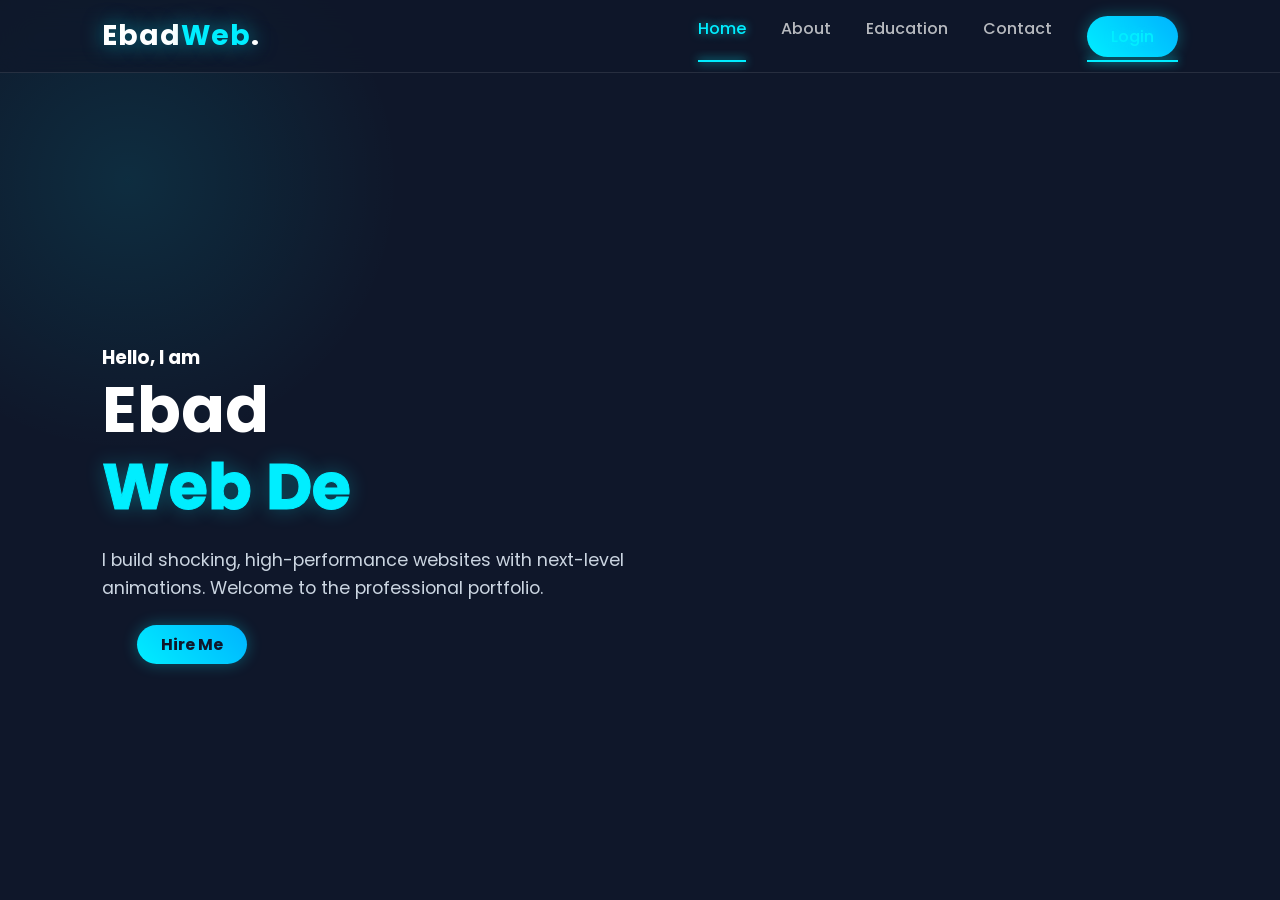
<file: index.html>
<!DOCTYPE html>
<html lang="en">
<head>
    <meta charset="UTF-8">
    <meta name="viewport" content="width=device-width, initial-scale=1.0">
    <title>Home | Ebad Web</title>
    <link rel="stylesheet" href="style.css">
    <link rel="stylesheet" href="https://cdnjs.cloudflare.com/ajax/libs/font-awesome/6.4.0/css/all.min.css">
</head>
<body>

    <!-- NAVBAR STARTS -->
    <header>
        <a href="index.html" class="logo">Ebad<span>Web</span>.</a>
        
        <!-- Hamburger Icon for Mobile -->
        <i class="fa-solid fa-bars" id="menu-icon"></i>

        <nav class="navbar">
            <!-- Notice: href mein direct .html files hain -->
            <a href="index.html" class="active">Home</a>
            <a href="about.html">About</a>
            <a href="education.html">Education</a>
            <a href="contact.html">Contact</a>
            <a href="#" class="btn-login">Login</a>
        </nav>
    </header>
    <!-- NAVBAR ENDS -->

    <section class="container fade-in">
        <h3>Hello, I am</h3>
        <h1>Ebad <br><span class="typing-text" style="color:#0ef"></span></h1>
        <p>I build shocking, high-performance websites with next-level animations. Welcome to the professional portfolio.</p>
        <div class="buttons">
            <a href="contact.html" class="btn-login">Hire Me</a>
        </div>
    </section>

    <script src="script.js"></script>
</body>
</html>
</file>
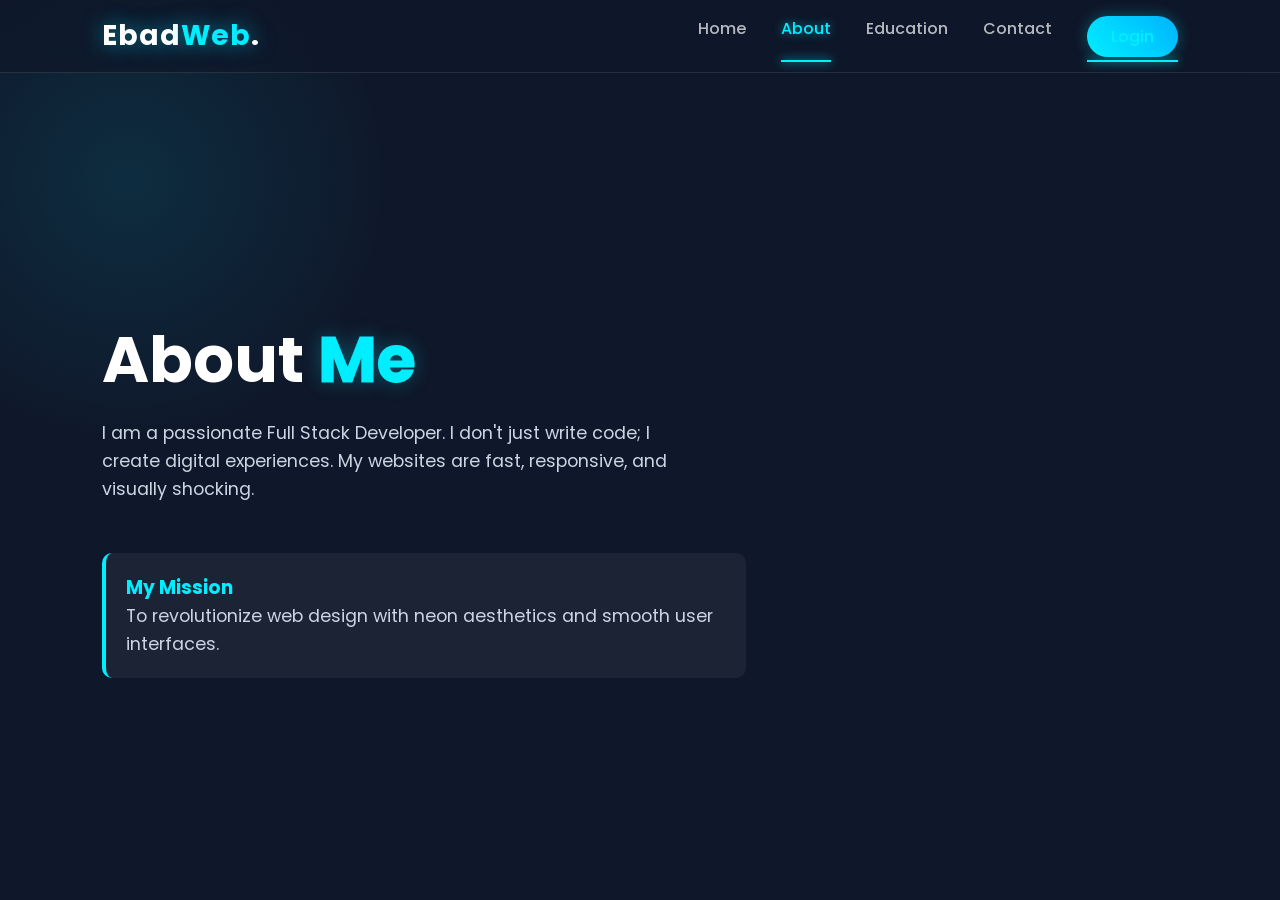
<file: about.html>
<!DOCTYPE html>
<html lang="en">
<head>
    <meta charset="UTF-8">
    <meta name="viewport" content="width=device-width, initial-scale=1.0">
    <title>About | Ebad Web</title>
    <link rel="stylesheet" href="style.css">
    <link rel="stylesheet" href="https://cdnjs.cloudflare.com/ajax/libs/font-awesome/6.4.0/css/all.min.css">
</head>
<body>

    <header>
        <a href="index.html" class="logo">Ebad<span>Web</span>.</a>
        <i class="fa-solid fa-bars" id="menu-icon"></i>
        <nav class="navbar">
            <a href="index.html">Home</a>
            <a href="about.html" class="active">About</a> <!-- Active class here -->
            <a href="education.html">Education</a>
            <a href="contact.html">Contact</a>
            <a href="#" class="btn-login">Login</a>
        </nav>
    </header>

    <section class="container fade-in">
        <h1>About <span>Me</span></h1>
        <p>I am a passionate Full Stack Developer. I don't just write code; I create digital experiences. My websites are fast, responsive, and visually shocking.</p>
        
        <div style="margin-top: 20px; padding: 20px; background: rgba(255,255,255,0.05); border-radius: 10px; border-left: 4px solid #0ef;">
            <h3 style="color: #0ef;">My Mission</h3>
            <p style="margin:0;">To revolutionize web design with neon aesthetics and smooth user interfaces.</p>
        </div>
    </section>

    <script src="script.js"></script>
</body>
</html>
</file>
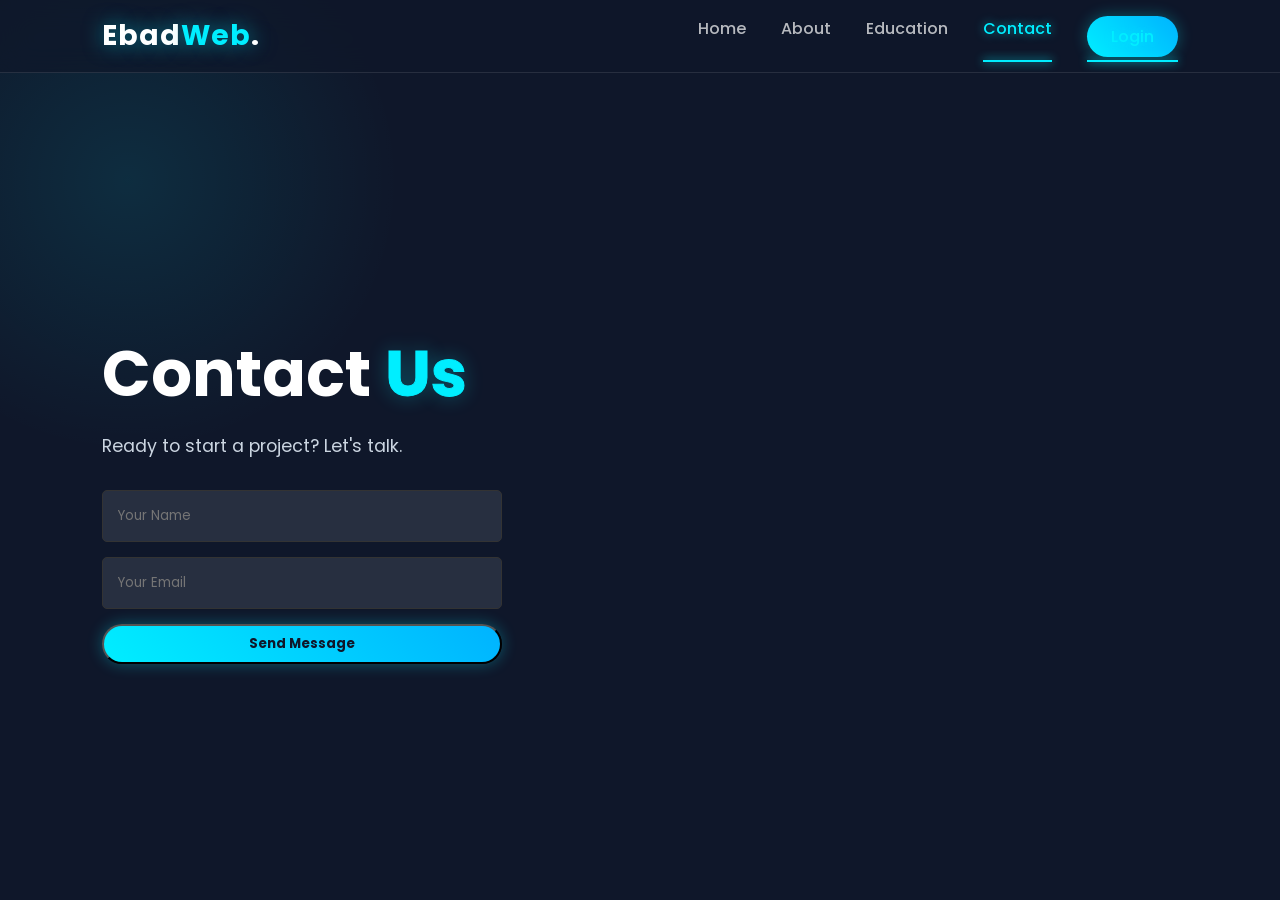
<file: contact.html>
<!DOCTYPE html>
<html lang="en">
<head>
    <meta charset="UTF-8">
    <meta name="viewport" content="width=device-width, initial-scale=1.0">
    <title>Contact | Ebad Web</title>
    <link rel="stylesheet" href="style.css">
    <link rel="stylesheet" href="https://cdnjs.cloudflare.com/ajax/libs/font-awesome/6.4.0/css/all.min.css">
</head>
<body>

    <header>
        <a href="index.html" class="logo">Ebad<span>Web</span>.</a>
        <i class="fa-solid fa-bars" id="menu-icon"></i>
        <nav class="navbar">
            <a href="index.html">Home</a>
            <a href="about.html">About</a>
            <a href="education.html">Education</a>
            <a href="contact.html" class="active">Contact</a> <!-- Active class here -->
            <a href="#" class="btn-login">Login</a>
        </nav>
    </header>

    <section class="container fade-in">
        <h1>Contact <span>Us</span></h1>
        <p>Ready to start a project? Let's talk.</p>

        <form style="display: flex; flex-direction: column; gap: 15px; width: 100%; max-width: 400px;">
            <input type="text" placeholder="Your Name" style="padding: 15px; background: rgba(255,255,255,0.1); border: 1px solid #333; color: white; border-radius: 5px; outline: none;">
            <input type="email" placeholder="Your Email" style="padding: 15px; background: rgba(255,255,255,0.1); border: 1px solid #333; color: white; border-radius: 5px; outline: none;">
            <button class="btn-login" style="margin: 0; width: 100%; cursor: pointer;">Send Message</button>
        </form>
    </section>

    <script src="script.js"></script>
</body>
</html>
</file>
<file: style.css>
/* --- GLOBAL STYLES --- */
@import url('https://fonts.googleapis.com/css2?family=Poppins:wght@300;400;600;700&display=swap');

* {
    margin: 0;
    padding: 0;
    box-sizing: border-box;
    font-family: 'Poppins', sans-serif;
    text-decoration: none;
    list-style: none;
}

body {
    background-color: #0f172a; /* Deep Cyber Dark */
    color: white;
    min-height: 100vh;
    overflow-x: hidden;
    background-image: radial-gradient(circle at 10% 20%, rgba(0, 238, 255, 0.1) 0%, transparent 20%);
}

/* --- PRO NAVBAR (Glassmorphism) --- */
header {
    position: fixed;
    top: 0;
    left: 0;
    width: 100%;
    padding: 15px 8%;
    display: flex;
    justify-content: space-between;
    align-items: center;
    z-index: 100;
    /* Glass Effect */
    background: rgba(15, 23, 42, 0.7);
    backdrop-filter: blur(15px);
    border-bottom: 1px solid rgba(255, 255, 255, 0.1);
    transition: 0.3s;
}

.logo {
    font-size: 28px;
    font-weight: 700;
    color: #fff;
    letter-spacing: 1px;
    text-shadow: 0 0 20px rgba(0, 238, 255, 0.5);
}

.logo span {
    color: #0ef;
}

/* Navbar Links */
.navbar {
    display: flex;
}

.navbar a {
    font-size: 16px;
    color: rgba(255, 255, 255, 0.7);
    font-weight: 500;
    margin-left: 35px;
    transition: 0.3s;
    position: relative;
}

/* Active Page & Hover Styling */
.navbar a:hover, 
.navbar a.active {
    color: #0ef;
    text-shadow: 0 0 10px rgba(0, 238, 255, 0.6);
}

.navbar a::after {
    content: '';
    position: absolute;
    left: 0;
    bottom: -5px;
    width: 0;
    height: 2px;
    background: #0ef;
    transition: 0.3s;
    box-shadow: 0 0 10px #0ef;
}

.navbar a:hover::after,
.navbar a.active::after {
    width: 100%;
}

/* Login Button */
.btn-login {
    margin-left: 35px;
    padding: 8px 24px;
    background: linear-gradient(45deg, #0ef, #00b3ff);
    color: #0f172a;
    border-radius: 50px;
    font-weight: 700;
    transition: 0.3s;
    box-shadow: 0 0 15px rgba(0, 238, 255, 0.3);
}

.btn-login:hover {
    transform: scale(1.05);
    box-shadow: 0 0 30px rgba(0, 238, 255, 0.6);
}

/* --- PAGE CONTENT LAYOUT --- */
.container {
    padding: 150px 8% 50px; /* Space for fixed navbar */
    min-height: 100vh;
    display: flex;
    flex-direction: column;
    justify-content: center;
    align-items: flex-start;
}

h1 {
    font-size: 4rem;
    line-height: 1.2;
    margin-bottom: 20px;
}

h1 span {
    color: #0ef;
    -webkit-text-stroke: 1px #0ef;
    text-shadow: 0 0 20px rgba(0, 238, 255, 0.3);
}

p {
    font-size: 1.1rem;
    color: #cbd5e1;
    max-width: 600px;
    margin-bottom: 30px;
    line-height: 1.6;
}

/* Animations */
.fade-in {
    animation: fadeIn 1s ease forwards;
    opacity: 0;
    transform: translateY(30px);
}

@keyframes fadeIn {
    to { opacity: 1; transform: translateY(0); }
}

/* --- MOBILE RESPONSIVE --- */
#menu-icon {
    font-size: 30px;
    color: #fff;
    display: none;
    cursor: pointer;
}

@media (max-width: 900px) {
    header { padding: 15px 4%; }
    .logo { font-size: 24px; }
    
    #menu-icon { display: block; }

    .navbar {
        position: absolute;
        top: 100%;
        left: 0;
        width: 100%;
        background: rgba(15, 23, 42, 0.95);
        backdrop-filter: blur(20px);
        border-top: 1px solid rgba(255,255,255,0.1);
        display: none; /* JS will toggle this */
        flex-direction: column;
        padding: 1rem 0;
    }
    
    .navbar.open { display: flex; }

    .navbar a {
        display: block;
        margin: 1.5rem;
        font-size: 20px;
        text-align: center;
    }
    
    .btn-login { margin: 1.5rem auto; display: block; width: fit-content; }
}
</file>
